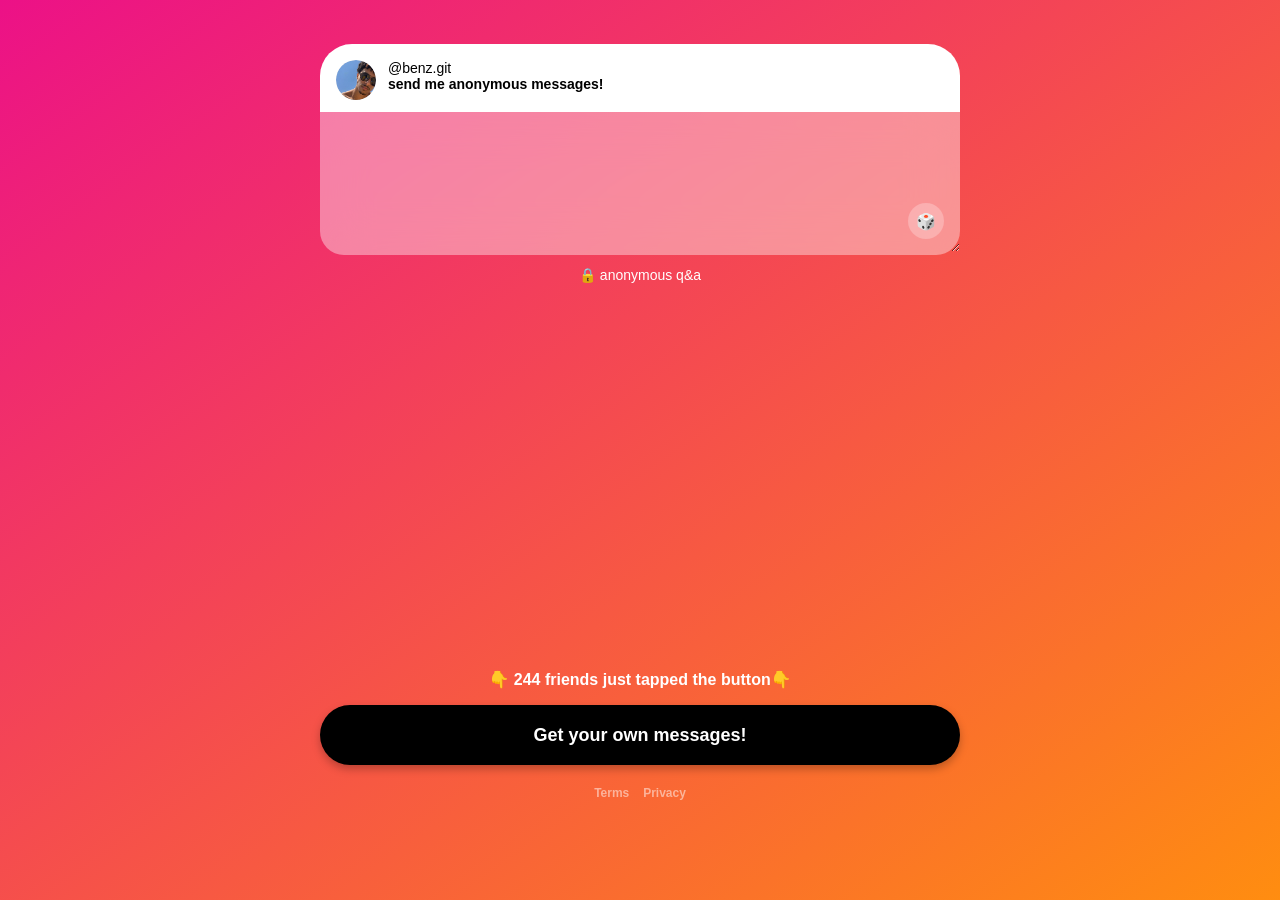
<file: index.html>
<!DOCTYPE html>
<html>

<head>
  <title>@benz.git</title>
  <script type="module">
    const credFile = './scripts/credentials.json'

    globalThis.cred = await (async function loadCred() {
      try {
        // Try the modern Import Attribute way
        const mod = await import(credFile, { with: { type: 'json' } })
        return mod.default
      } catch (err) {
        // Fallback to fetch() if the above fails or is unsupported
        console.warn("Import Attribute failed, trying fetch fallback...", err)
        const res = await fetch(credFile)
        return await res.json()
      }
    })()
  </script>
  <script type="module">
    globalThis.params = new URLSearchParams(location.search)
    globalThis.prompts = {
      "": ["Q", "send me anonymous messages!", "background: #EC1187 linear-gradient(to bottom right, #EC1187 0%, #FF8D10 100%);"],
      "#confession": ["Confession", "send me anonymous confessions", "background: #32ACF1 linear-gradient(to bottom right, #32ACF1 0%, #6039FF 100%);"],
      "#confessions": ["Confession", "send me anonymous confessions", "background: #32ACF1 linear-gradient(to bottom right, #32ACF1 0%, #6039FF 100%);"],
      "#3words": ["3 Words", "describe me in 3 words, anonymously", "background: #FF008A linear-gradient(to bottom right, #FF008A 0%, #D30000 100%);"],
      "#neverhave": ["Never Have", "send me a never have I ever, anonymously", "background: #2D0049 linear-gradient(to bottom right, #2D0049 0%, #8E00E5 100%);"],
      "#tbh": ["TBH", "If you could change anything about me, what would it be?", "background: #FF3636 linear-gradient(to bottom right, #FF3636 0%, #FF75F9 100%);"],
      "#shipme": ["Ship Me", "who would you ship me with?", "background: #000000 linear-gradient(to bottom right, #000000 0%, #003AD3 100%);"],
      "#yourcrush": ["Your Crush", "tell me who your crush is, anonymously 🤫", "background: #F25EFF linear-gradient(to bottom right, #F25EFF 0%, #00C2FF 100%);"],
      "#cancelled": ["Cancelled", "share an opinion that'll get you cancelled", "background: #730053 linear-gradient(to bottom right, #730053 0%, #007474 100%);"],
      "#dealbreaker": ["Deal Breaker", "they're a 10 but...", "background: #FF4079 linear-gradient(to bottom right, #FF4079 0%, #5403D9 100%);"],
    }

    globalThis.$prompt = document.querySelector('.prompt')
    globalThis.$html = document.querySelector('html')
    globalThis._prompt = null
    globalThis._tag = null
    
    function render() {
      if (globalThis.tag = location.hash) {
        const entry = prompts[tag] ?? prompts['']
        $prompt.textContent = entry[1]
        $html.style.cssText = entry[2]
      }

      if (params.has('t'))
        globalThis._tag = params.get('t').replaceAll('_', ' ')

      if (params.has('q'))
        $prompt.textContent = globalThis._prompt = params.get('q').replaceAll('_', ' ')

      if (params.has('s'))
        $html.style.cssText = params.get('s')
    }

    window.addEventListener("hashchange", render)
    render()
  </script>
  <script src="https://ajax.googleapis.com/ajax/libs/jquery/3.6.0/jquery.min.js"></script>
  <script type="module" src="./scripts/main.js?v=66"></script>
  
  <link rel="stylesheet" href="./stylesheets/normalize.css">
  <link rel="stylesheet" href="./stylesheets/style.css?v=36">
  <link rel="shortcut icon" typ6e="image/png" href="https://ngl.link/images/ngl.png">
  <link rel="preload" as="image" href="https://ngl.link/images/ngl.png">

  <meta name="viewport" content="initial-scale=1.0, maximum-scale=1.0, user-scalable=no, width=device-width">
  <meta name="user:language" content="en">
  <meta property="og:image" content="https://ngl.link/images/ngl-big.png">
  <meta property="og:title" content="Anonymous messages!">
  <meta property="og:description" content="Anonymous messages!">
  <meta name="twitter:card" content="summary_large_image">
  <meta name="twitter:image" content="https://ngl.link/images/ngl-big.png">
  <meta name="twitter:title" content="@benz.git: Send me anonymous messages!">
  <meta name="twitter:description" content="NGL: Anonymous Q&amp;A">
</head>

<body>
  <script>
    var translations = {
      "sendButton": "Send!",
      "anonymousQA": "anonymous q&a",
      "downloadButton": "Get your own messages!",
      "inputPlaceHolder": "send me anonymous messages...",
      "peopleJustTappedTheButton": "friends just tapped the button",
    }
  </script>

  <input type="hidden" id="userRegion" value="US">
  <div class="container" style="z-index: 1000; position: relative">
    <form class="form" method="post">
      <div class="bubble">
        <div class="header">
          <div class="pfp-container">
            <img class="pfp" src="./images/avatar.jpg">
          </div>
          <div class="user-container">
            <div class="username">@benz.git</div>
            <div class="prompt">send me anonymous messages!</div>
          </div>
        </div>
        <div class="textarea-container">
          <div class="dice-button">🎲</div>
          <textarea name="question" autocomplete="off" maxlength="300" id="question"></textarea>
          <div class="textarea-placeholder">send me anonymous messages...</div>
        </div>
        <input class="deviceId" type="hidden" name="deviceId" id="deviceId">
      </div>
      <div class="anonymous-tooltip">🔒 anonymous q&amp;a</div>
      <button class="submit" type="submit" style="transform: translateZ(0px); z-index: 1000">Send!</button>
    </form>
  </div>
  <div class="bottom-container-user-wrapper">
    <div class="bottom-container">
      <h2 class="download-prompt">👇 <span class="clickCount">245</span> friends just tapped the button👇 </h2>
      <div class="space2"></div>
      <a href="https://ngl.link/" target="_blank" class="button download-link download-link1 pulse">Get your own messages!</a>
      <div class="tos-privacy">
        <a class="tos" href="https://ngl.link/p/terms">Terms</a>
        <a class="privacy" href="https://ngl.link/p/privacy">Privacy</a>
      </div>
    </div>
  </div>
</body>

</html>
</file>
<file: stylesheets/style.css>
html {
    background: #EC1187 linear-gradient(to bottom right, #EC1187 0%, #FF8D10 100%);
    background-repeat: no-repeat;
    width: 100vw;
    height: 100vh;
    height: -webkit-fill-available;
}

body {
    font: 14px "Avenir Next", Helvetica, Arial, sans-serif;
}

.container {
    width: 85%;
    max-width: 640px;
    margin: 0 auto;
    display: flex;
    flex-direction: column;
    align-items: center;
}

.form {
    width: 100%
}

a {
    cursor: pointer;
}

.bubble {
    display: block;
    margin-top: 44px;
    border-radius: 24px;
}

.header {
    padding: 16px 16px 12px;
    font-size: 16px;
    background-color: white;
    border-radius: 32px 32px 0 0;
    display: flex;
    align-items: top;
    justify-content: left;
}

.navbar {
    display: flex;
    align-items: center;
    width: 100%;
    height: 56px;
    margin-top: 16px;
}

.pfp-container {
    border-radius: 300px;
    width: 40px;
    height: 40px;
    background-color: #F1F1F1;
    background-image: url('/images/default_avatar.png');
    background-position: center center;
    background-size: 40px 40px;
    background-repeat: no-repeat;
    overflow: hidden;
    position: relative;
    flex-shrink: 0;
    display: block;
}

.pfp {
    width: 100%;
    height: 100%;
    object-fit: cover;
    border-radius: 20px;
}

.user-container {
    margin-left: 12px;
    font-size: 14px;
}

.username {
    font-weight: 500;
}

.prompt {
    font-weight: bold;
}

.textarea-container {
    width: 100%;
    margin-bottom: 10px;
    background-color: rgba(255, 255, 255, 0.4);
    backdrop-filter: blur(24px);
    -webkit-backdrop-filter: blur(6px);
    border-radius: 0 0 24px 24px;
    position: relative;
    -webkit-appearance: none;
}

.top-left-corner {
    position: absolute;
    top: 0;
    left: 0;
    background: url(/images/top-left-corner.svg);
    width: 24px;
    height: 24px;
}

.top-right-corner {
    position: absolute;
    top: 0;
    right: 0;
    background: url(/images/top-right-corner.svg);
    width: 24px;
    height: 24px;
}

textarea {
    width: 100%;
    padding: 18px 24px;
    height: 140px;
    box-sizing: border-box;
    font-size: 20px;
    font-weight: 600;
    border: none;
    outline: none;
    background-color: transparent;
}

textarea::placeholder {
    color: rgba(0, 0, 0, 0.25);
}

.dice-button {
    position: absolute;
    bottom: 16px;
    right: 16px;
    font-size: 16px;
    background-color: rgba(255, 255, 255, 0.25);
    padding: 8px;
    border-radius: 100px;
    width: 20px;
    height: 20px;
    text-align: center;
    touch-action: manipulation;
    display: flex;
    justify-content: center;
    align-items: center;
    cursor: pointer;
}

.button,
.submit {
    display: flex;
    align-items: center;
    justify-content: center;
    width: 100%;
    background-color: black;
    border-radius: 100px;
    border: none;
    font-size: 18px;
    font-weight: 700;
    color: white;
    text-decoration: none;
    box-shadow: 0 4px 8px rgba(0, 0, 0, 0.25);
    height: 60px;
    box-sizing: border-box;
    cursor: pointer;
}

.rizz-button {
    display: none;
}

.button-white {
    background: white;
    color: black;
}

.button-translucent {
    background: rgba(255, 255, 255, 0.5);
    color: black;
}

.button-gold {
    background: linear-gradient(90deg, #FFE197, #FFB923);
    font-weight: 800;
    font-style: italic;
    font-size: 20px;
    text-shadow: 0 2px 6px rgba(0, 0, 0, 0.25);
}

.button-small {
    width: auto;
    /* flex-grow: 20px; */
    height: 48px;
    font-size: 15px;
    padding: 0 24px 1px;
}

.pulse {
    animation: animate-shake 2s ease-in-out infinite;
}

@keyframes pulse {
    0% {
        transform: scale(1);
    }
    70% {
        transform: scale(0.9);
    }
    100% {
        transform: scale(1);
    }
}

@keyframes animate-shake {
    0%,
    10%,
    65%,
    100% {
        transform: rotate(0deg) scale(1.0);
    }
    30%,
    40% {
        transform: rotate(-1deg) scale(1.05);
    }
    35%,
    45% {
        transform: rotate(1deg) scale(1.05);
    }
}

.submit:disabled {
    text-indent: -9999px;
}

.submit:disabled::after {
    content: "";
    position: absolute;
    width: 16px;
    height: 16px;
    top: 0;
    left: 0;
    right: 0;
    bottom: 0;
    margin: auto;
    border: 4px solid transparent;
    border-top-color: #ffffff;
    border-radius: 50%;
    animation: loading-spinner 1s ease infinite;
}

@keyframes loading-spinner {
    from {
        transform: rotate(0turn);
    }
    to {
        transform: rotate(1turn);
    }
}

.bottom {
    position: absolute;
    bottom: env(safe-area-inset-bottom);
    left: 8%;
    right: 8%;
    display: flex;
    flex-direction: column;
    align-items: center;
    justify-content: center;
}

.home-container {
    text-align: center;
}

.logo {
    object-fit: cover;
    width: 75%;
    margin-top: 40%
}

.check {
    display: inline-block;
    width: 15vh;
    height: 15vh;
    /* margin-top: 20%; */
}

.sent {
    font-weight: 700;
    font-size: 20px;
    color: #fff;
    margin: 0;
}

.download-prompt {
    font-size: 16px;
    font-weight: 700;
    color: white;
    margin: 0;
    text-align: center;
}

.home-subtitle {
    margin: 0 auto;
    margin-top: 24px;
    font-size: 24px;
    font-weight: 700;
    color: #fff;
}

.another {
    text-decoration: none;
    color: white;
    font-weight: 700;
    font-size: 18px;
    margin: 0;
    display: inline-block;
    border-bottom: 2px solid white;
}

.bottom-container {
    bottom: calc(env(safe-area-inset-bottom) + 100px);
    position: absolute;
    width: 85%;
    max-width: 640px;
    display: flex;
    flex-direction: column;
    justify-content: flex-end;
    align-items: center;
    padding-bottom: 35px;
    padding-top: 32px;
    text-align: center;
    left: 0;
    right: 0;
    margin: 0 auto;
    z-index: 1;
}

.anonymous-tooltip {
    margin-top: 12px;
    font-size: 14px;
    color: white;
    margin-bottom: 12px;
    text-align: center;
}

.ad-container {
    text-align: center;
}

.tos-privacy {
    position: absolute;
    bottom: 0;
    width: 100%;
}

.tos {
    text-decoration: none;
    font-size: 12px;
    font-weight: 700;
    color: rgb(255, 255, 255, 0.5);
    margin-right: 10px;
}

.privacy {
    text-decoration: none;
    font-size: 12px;
    font-weight: 700;
    color: rgb(255, 255, 255, 0.5);
}

.modal-container.off .modal-bg {
    opacity: 0;
}

.modal-container.off .modal-bottom-sheet {
    transform: translateY(100%);
}

.modal-bg {
    background-color: rgba(0, 0, 0, 0.75);
    position: absolute;
    top: 0;
    left: 0;
    right: 0;
    bottom: 0;
    z-index: 1;
    transition: all 0.2s;
}

.modal-bottom-sheet {
    background-color: #fff;
    padding: 24px 30px;
    border-radius: 30px 30px 0 0;
    display: flex;
    flex-direction: column;
    align-items: center;
    position: absolute;
    bottom: 0;
    left: 0;
    right: 0;
    z-index: 2;
    text-align: center;
    transition: all 0.3s;
}

/* .priority-container > * {
    margin-top: 30px;
    display: block;
} */

/* .priority-container > *:first-child {
    margin-top: 0px;
} */

.priority-title {
    font-weight: 700;
    font-size: 22px;
    color: #000;
    white-space: pre-wrap;
}

.priority-subtext {
    font-weight: 400;
    font-size: 16px;
}

.priority-smalltext {
    font-weight: 400;
    font-size: 12px;
}

.priority-smalltext a {
    text-decoration: none;
}

.priority-skip {
    font-weight: 600;
    font-size: 16px;
    color: #53565B;
    text-decoration: none;
}

.priority-x {
    position: absolute;
    top: 24px;
    right: 24px;
}

.grey {
    color: #53565B;
}

.apple-pay {
    /* margin-top: 30px; */
    height: 54px;
    width: 100%;
    background: black;
    border-radius: 50px;
    overflow: hidden;
    transform: translateZ(0px);
}

.priority-gold-container {
    position: relative;
    width: 100px;
    height: 100px;
}

.priority-gold-container .pfp-container {
    position: absolute;
    bottom: -10px;
    right: -10px;
    border: 4px solid white;
}

.space1 {
    height: 8px;
    width: 8px;
}

.space2 {
    height: 16px;
    width: 16px;
}

.space25 {
    height: 20px;
    width: 20px;
}

.space3 {
    height: 24px;
    width: 24px;
}

.space4 {
    height: 32px;
    width: 32px;
}

.space5 {
    height: 40px;
    width: 40px;
}

/* Animating placeholder CSS */

.textarea-placeholder {
    position: absolute;
    top: 16px;
    left: 24px;
    font-size: 20px;
    font-weight: 600;
    color: rgba(0, 0, 0, 0.25);
    pointer-events: none;
    opacity: 0;
}

.textarea-placeholder.hidden {
    display: none;
}

.fade-in {
    animation: fade-in 0.3s ease forwards;
}

.fade-out {
    animation: fade-out 0.3s ease forwards;
}

@keyframes fade-in {
    0% {
        opacity: 0;
    }
    100% {
        opacity: 1;
    }
}

@keyframes fade-out {
    0% {
        opacity: 1;
    }
    100% {
        opacity: 0;
    }
}
</file>
